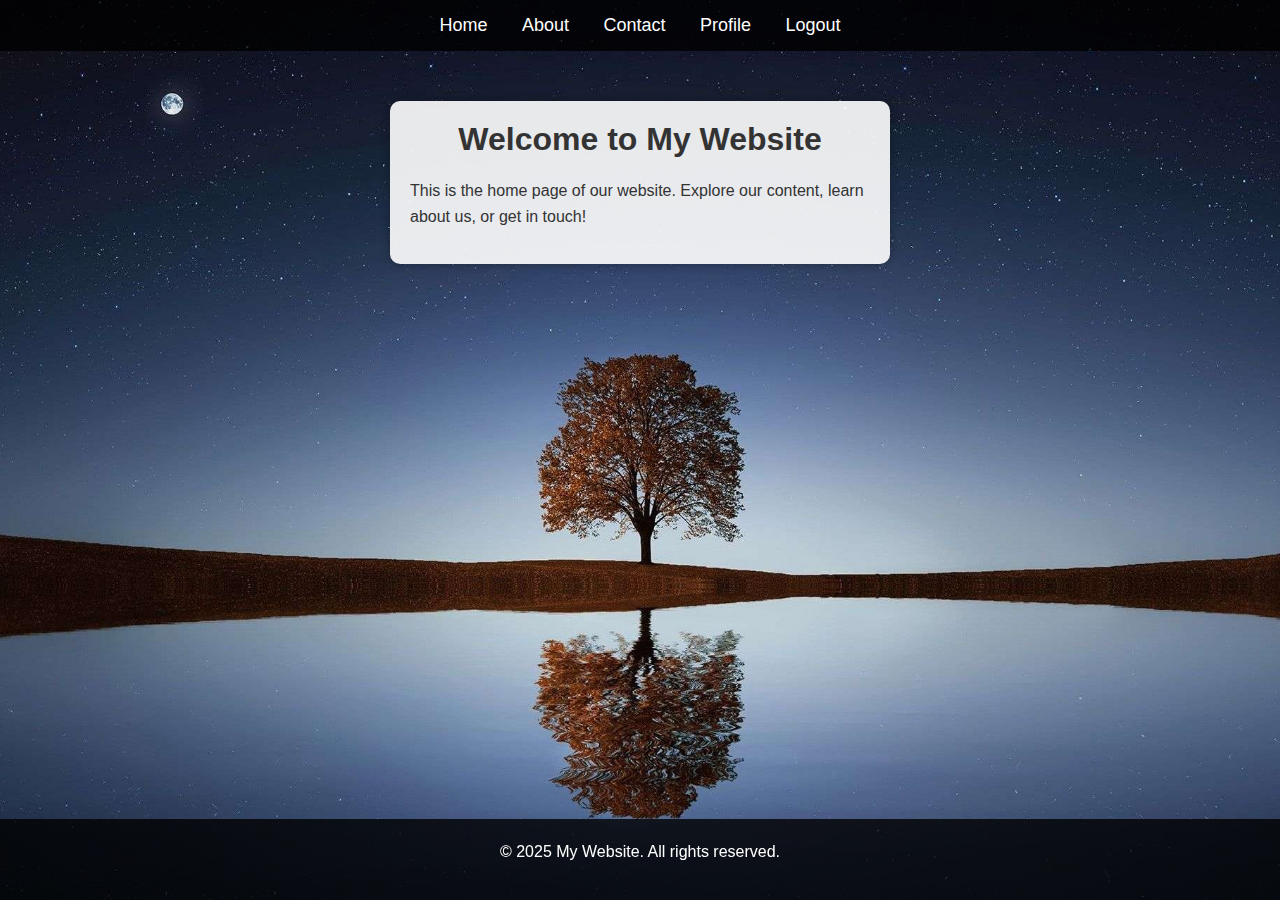
<file: HTML/index.html>
<!DOCTYPE html>
<html lang="en">
<head>
    <meta charset="UTF-8">
    <meta name="viewport" content="width=device-width, initial-scale=1.0">
    <title>Home - My Website</title>
    <link rel="stylesheet" href="/CSS/styles.css">
</head>
<body>
    <nav>
        <a href="index.html">Home</a>
        <a href="about.html">About</a>
        <a href="contact.html">Contact</a>
        <a href="profile.html">Profile</a>
        <a href="logout.html">Logout</a>
    </nav>
    <div class="container">
        <h1>Welcome to My Website</h1>
        <p>This is the home page of our website. Explore our content, learn about us, or get in touch!</p>
    </div>
    <footer>
        <p>&copy; 2025 My Website. All rights reserved.</p>
    </footer>
</body>
</html>
</file>
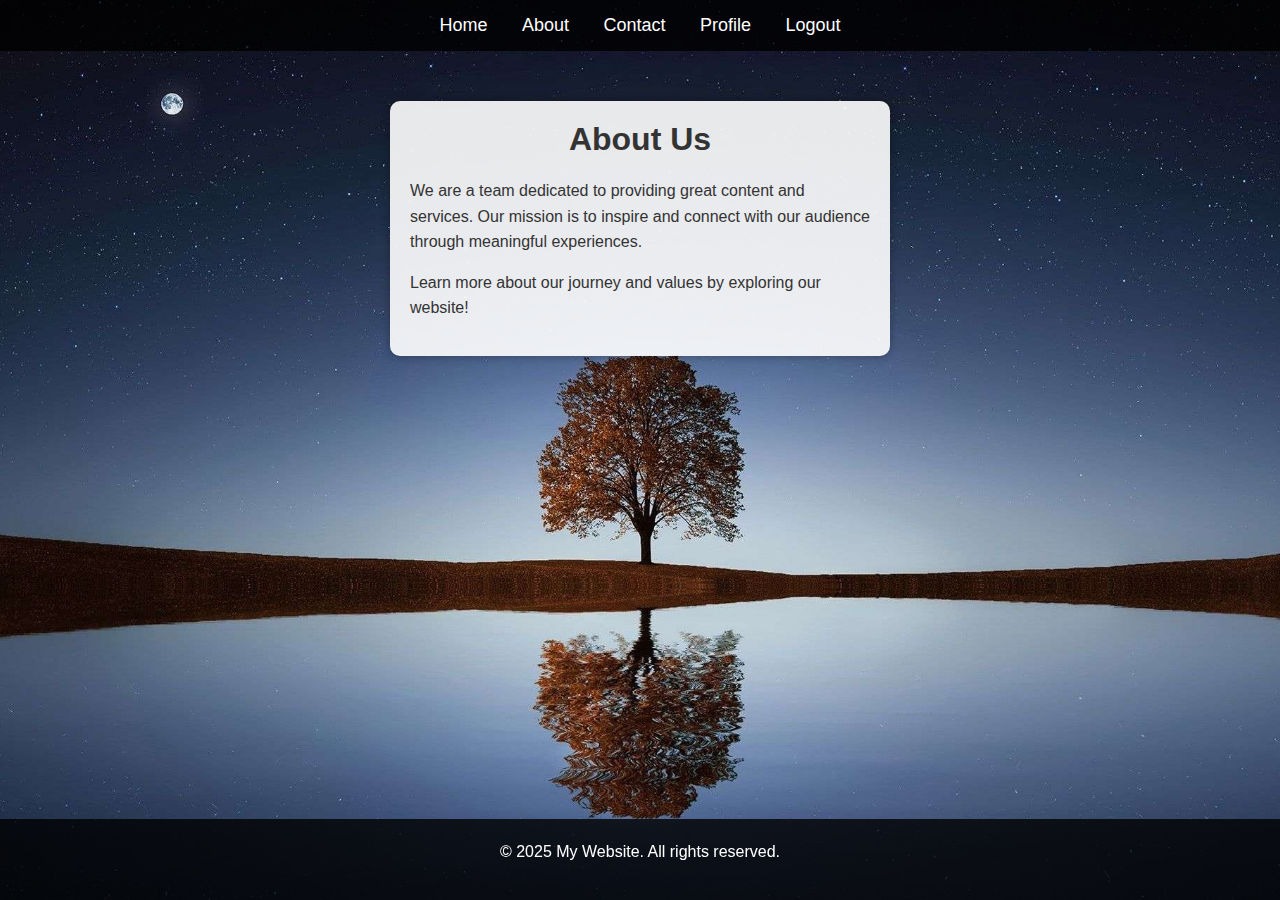
<file: HTML/about.html>
<!DOCTYPE html>
<html lang="en">
<head>
    <meta charset="UTF-8">
    <meta name="viewport" content="width=device-width, initial-scale=1.0">
    <title>About - My Website</title>
    <link rel="stylesheet" href="/CSS/styles.css">
</head>
<body>
    <nav>
        <a href="index.html">Home</a>
        <a href="about.html">About</a>
        <a href="contact.html">Contact</a>
        <a href="profile.html">Profile</a>
        <a href="logout.html">Logout</a>
    </nav>
    <div class="container">
        <h1>About Us</h1>
        <p>We are a team dedicated to providing great content and services. Our mission is to inspire and connect with our audience through meaningful experiences.</p>
        <p>Learn more about our journey and values by exploring our website!</p>
    </div>
    <footer>
        <p>&copy; 2025 My Website. All rights reserved.</p>
    </footer>
</body>
</html>
</file>
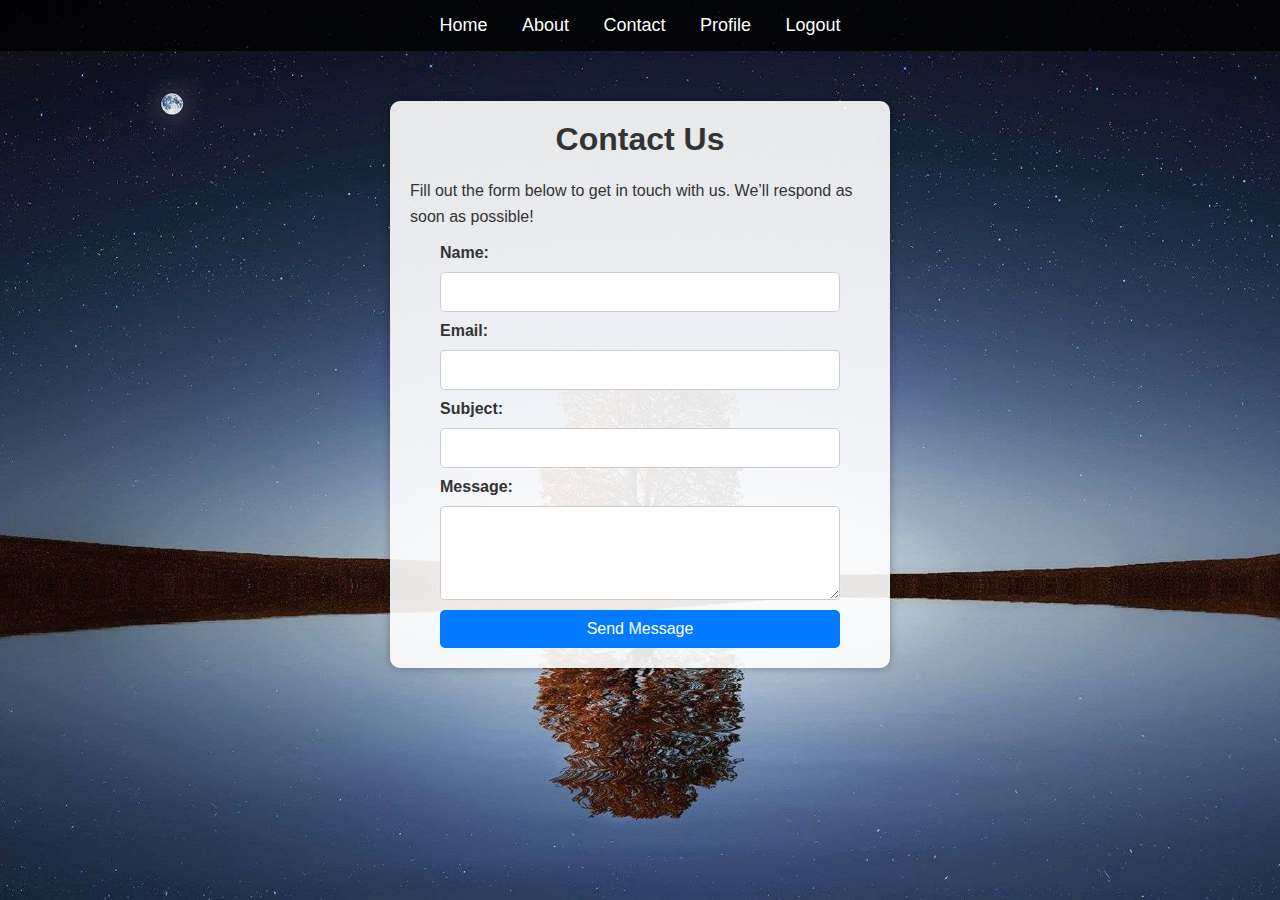
<file: HTML/contact.html>
<!DOCTYPE html>
<html lang="en">
<head>
    <meta charset="UTF-8">
    <meta name="viewport" content="width=device-width, initial-scale=1.0">
    <title>Contact - My Website</title>
    <link rel="stylesheet" href="/CSS/styles.css">
</head>
<body>
    <nav>
        <a href="index.html">Home</a>
        <a href="about.html">About</a>
        <a href="contact.html">Contact</a>
        <a href="profile.html">Profile</a>
        <a href="logout.html">Logout</a>
    </nav>
    <div class="container">
        <h1>Contact Us</h1>
        <p>Fill out the form below to get in touch with us. We’ll respond as soon as possible!</p>
        <form action="#" method="post">
            <label for="name">Name:</label>
            <input type="text" id="name" name="name" required>
            <label for="email">Email:</label>
            <input type="email" id="email" name="email" required>
            <label for="subject">Subject:</label>
            <input type="text" id="subject" name="subject" required>
            <label for="message">Message:</label>
            <textarea id="message" name="message" rows="5" required></textarea>
            <button type="submit">Send Message</button>
        </form>
    </div>
</body>
</html>
</file>
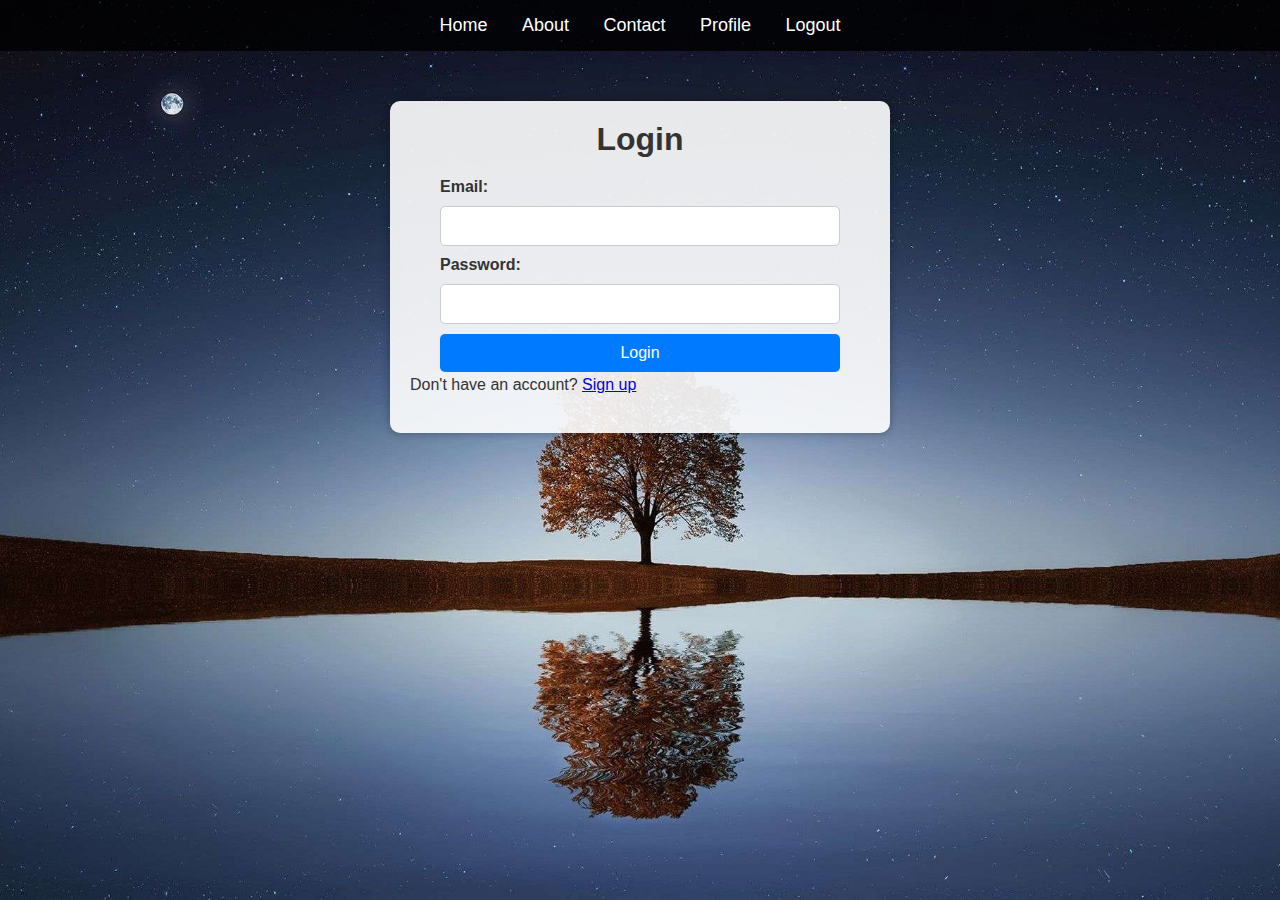
<file: HTML/login.html>
<!DOCTYPE html>
<html lang="en">
<head>
    <meta charset="UTF-8">
    <meta name="viewport" content="width=device-width, initial-scale=1.0">
    <title>Login - My Website</title>
    <link rel="stylesheet" href="/CSS/styles.css">
</head>
<body>
    <nav>
        <a href="index.html">Home</a>
        <a href="about.html">About</a>
        <a href="contact.html">Contact</a>
        <a href="profile.html">Profile</a>
        <a href="logout.html">Logout</a>
    </nav>
    <div class="container">
        <h1>Login</h1>
        <form action="#" method="post">
            <label for="email">Email:</label>
            <input type="email" id="email" name="email" required>
            <label for="password">Password:</label>
            <input type="password" id="password" name="password" required>
            <button type="submit">Login</button>
        </form>
         <p>Don't have an account? <a href="signup.html">Sign up</a></p>
    </div>
</body>
</html>
</file>
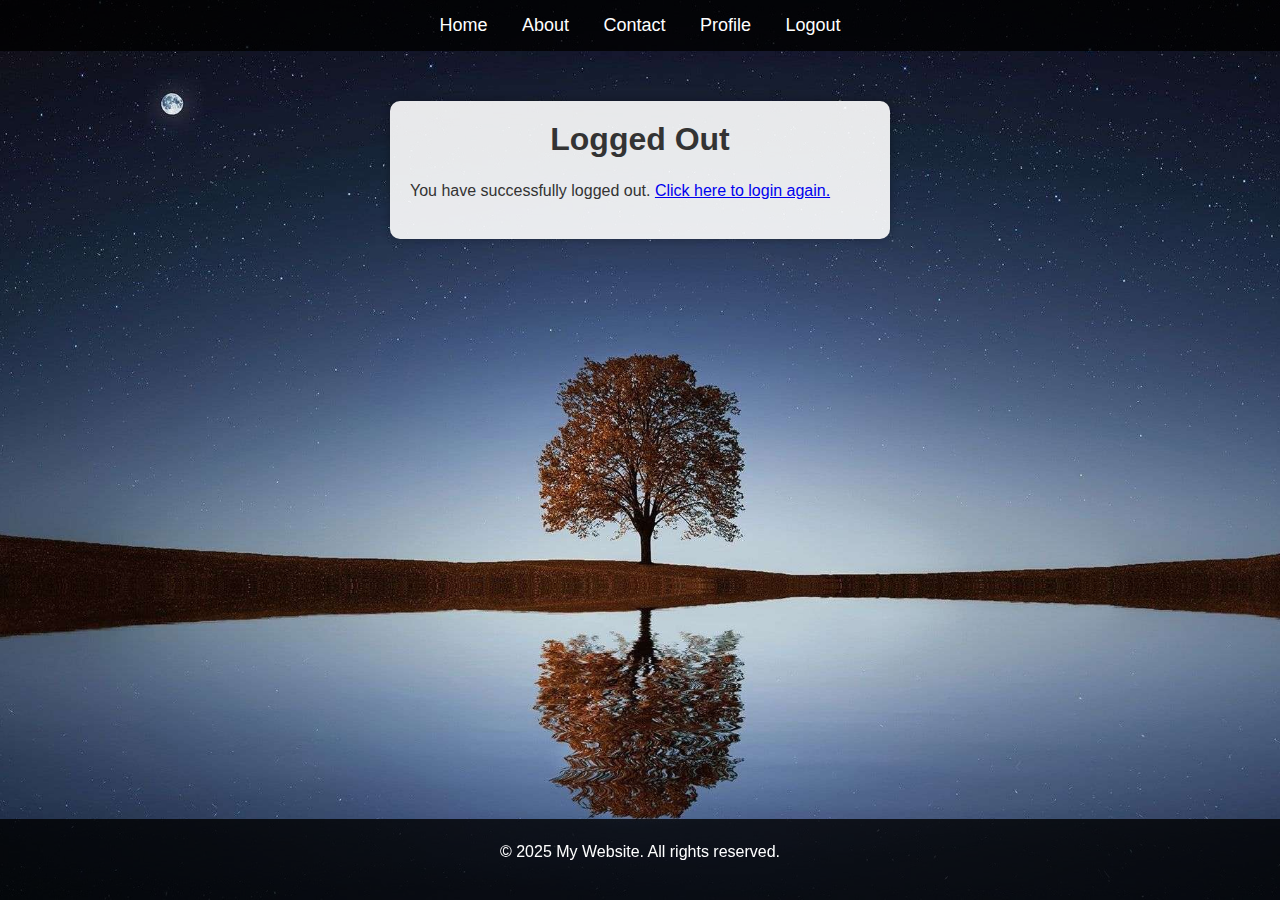
<file: HTML/logout.html>
<!DOCTYPE html>
<html lang="en">
<head>
    <meta charset="UTF-8">
    <meta name="viewport" content="width=device-width, initial-scale=1.0">
    <title>Logout - My Website</title>
    <link rel="stylesheet" href="/CSS/styles.css">
</head>
<body>
    <nav>
        <a href="index.html">Home</a>
        <a href="about.html">About</a>
        <a href="contact.html">Contact</a>
        <a href="profile.html">Profile</a>
        <a href="logout.html">Logout</a>
    </nav>
    <div class="container">
        <h1>Logged Out</h1>
        <p>You have successfully logged out. <a href="login.html">Click here to login again.</a></p>
    </div>
    <footer>
        <p>&copy; 2025 My Website. All rights reserved.</p>
    </footer>
</body>
</html>
</file>
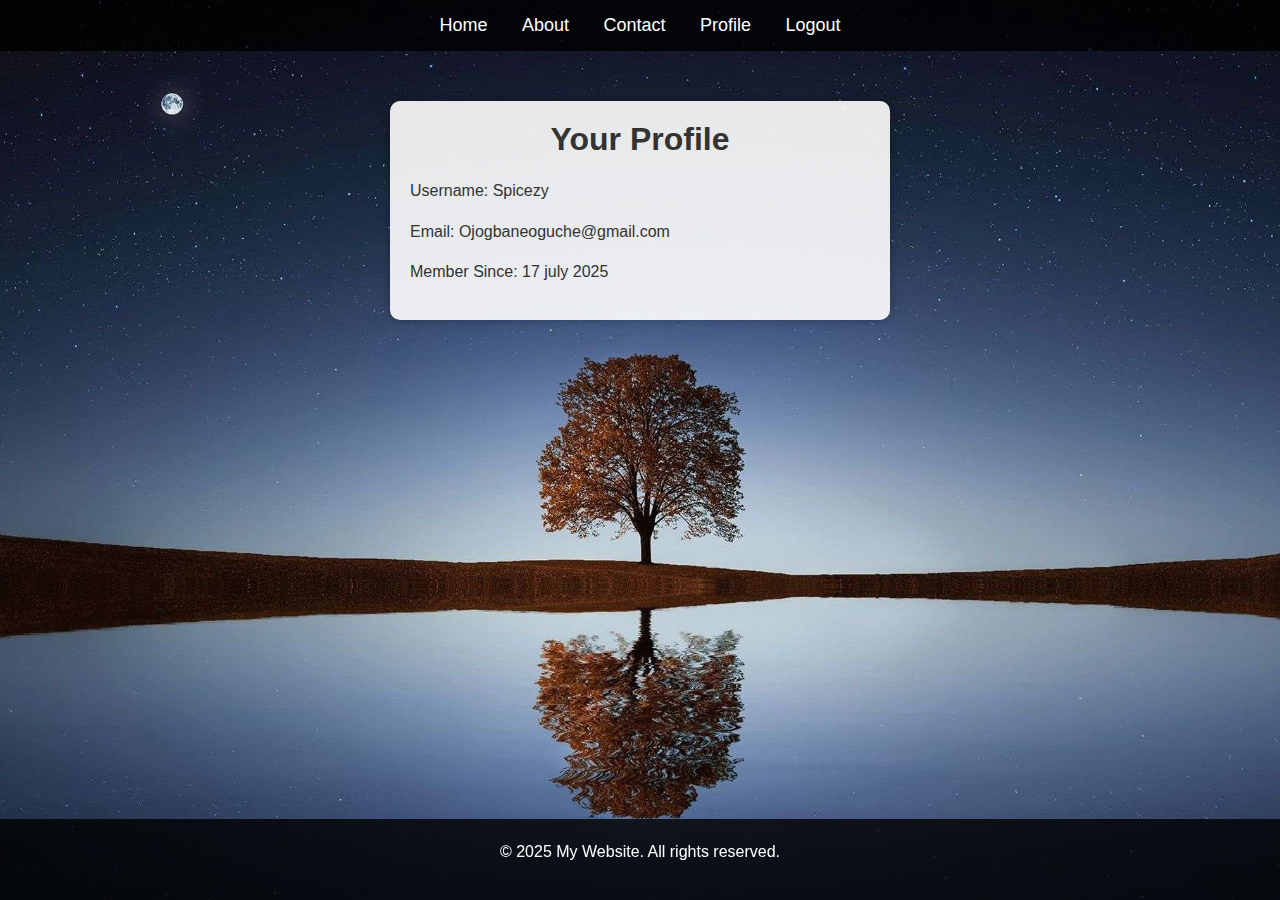
<file: HTML/profile.html>
<!DOCTYPE html>
<html lang="en">
<head>
    <meta charset="UTF-8">
    <meta name="viewport" content="width=device-width, initial-scale=1.0">
    <title>Profile - My Website</title>
    <link rel="stylesheet" href="/CSS/styles.css">
</head>
<body>
    <nav>
        <a href="index.html">Home</a>
        <a href="about.html">About</a>
        <a href="contact.html">Contact</a>
        <a href="profile.html">Profile</a>
        <a href="logout.html">Logout</a>
    </nav>
    <div class="container">
        <h1>Your Profile</h1>
        <p>Username: Spicezy</p>
        <p>Email: Ojogbaneoguche@gmail.com</p>
        <p>Member Since: 17 july 2025</p>
    </div>
    <footer>
        <p>&copy; 2025 My Website. All rights reserved.</p>
    </footer>
</body>
</html>
</file>
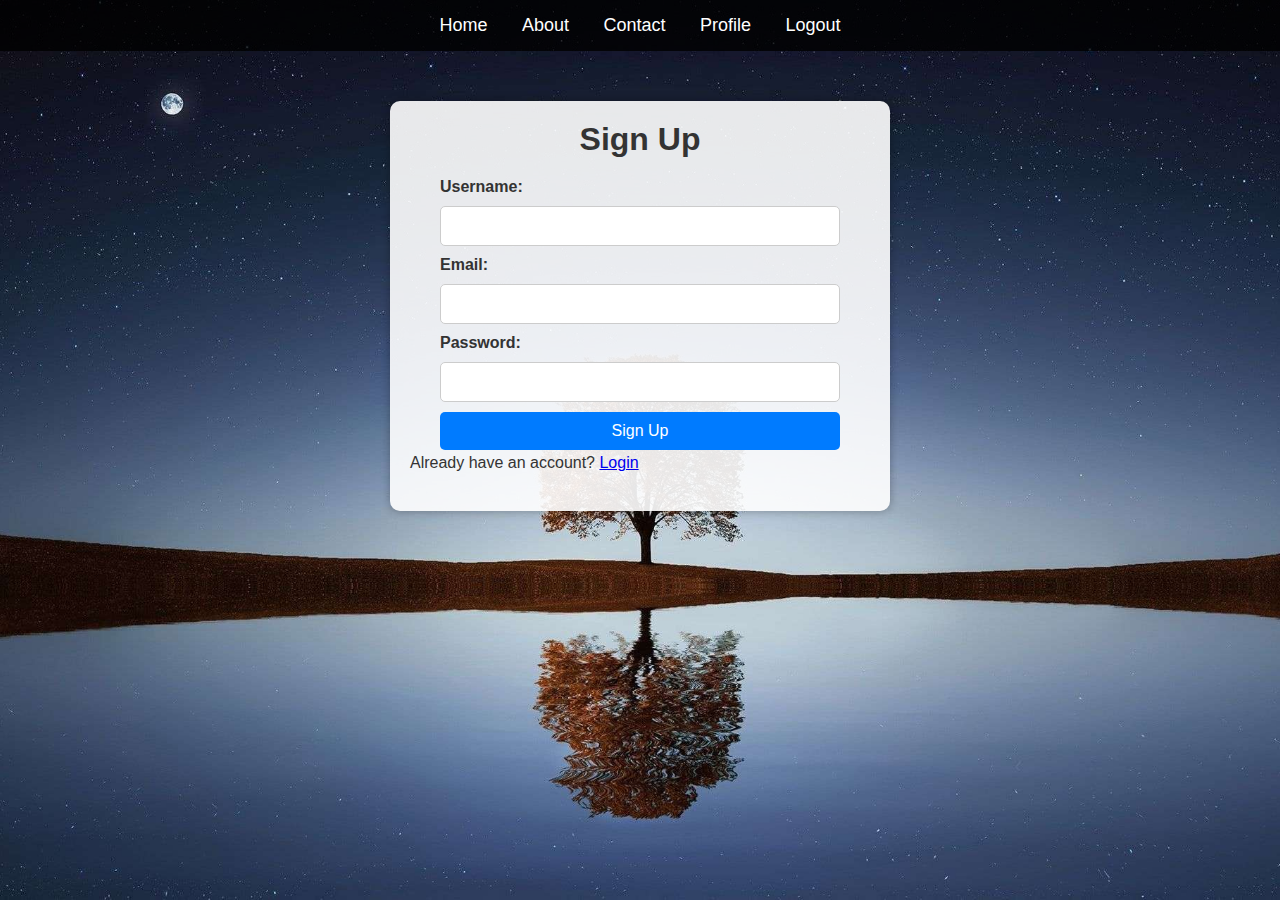
<file: HTML/signup.html>
<!DOCTYPE html>
<html lang="en">
<head>
    <meta charset="UTF-8">
    <meta name="viewport" content="width=device-width, initial-scale=1.0">
    <title>Website</title>
    <link rel="stylesheet" href="/CSS/styles.css">
</head>
<body>
    <nav>
        <a href="index.html">Home</a>
        <a href="about.html">About</a>
        <a href="contact.html">Contact</a>
        <a href="profile.html">Profile</a>
        <a href="logout.html">Logout</a>
    </nav>
    <div class="container">
        <h1>Sign Up</h1>
        <form action="#" method="post">
            <label for="username">Username:</label>
            <input type="text" id="username" name="username" required>
            <label for="email">Email:</label>
            <input type="email" id="email" name="email" required>
            <label for="password">Password:</label>
            <input type="password" id="password" name="password" required>
            <button type="submit">Sign Up</button>
        </form>
        <p>Already have an account? <a href="login.html">Login</a></p>
    </div>
</body>
</html>
</file>
<file: CSS/styles.css>
* {
    margin: 0;
    padding: 0;
    box-sizing: border-box;
}

body {
    font-family: Arial, sans-serif;
    background-image: url(/PICTURE/1.jpg);
    background-size: cover;
    background-position: center;
    background-attachment: fixed;
    color: #333;
    min-height: 100vh;
}

nav {
    background-color: rgba(0, 0, 0, 0.8);
    padding: 15px;
    text-align: center;
}

nav a {
    color: white;
    text-decoration: none;
    margin: 0 15px;
    font-size: 18px;
}

nav a:hover {
    color: #ddd;
}

.container {
    max-width:500px;
    margin: 50px auto;
    padding: 20px;
    background-color: rgba(255, 255, 255, 0.9);
    border-radius: 10px;
    box-shadow: 0 0 10px rgba(0, 0, 0, 0.3);
}

h1, h2 {
    text-align: center;
    margin-bottom: 20px;
}

form {
    display: flex;
    flex-direction: column;
    gap: 10px;
    max-width: 400px;
    margin: 0 auto;
}

label {
    font-weight: bold;
}

input[type="text"],
input[type="email"],
input[type="password"] {
    padding: 10px;
    border: 1px solid #ccc;
    border-radius: 5px;
    font-size: 16px;
}

button {
    padding: 10px;
    background-color: #007BFF;
    color: white;
    border: none;
    border-radius: 5px;
    cursor: pointer;
    font-size: 16px;
}

button:hover {
    background-color: #0056b3;
}

p {
    line-height: 1.6;
    margin-bottom: 15px;
}

ul {
    list-style: none;
    padding: 0;
}

ul li {
    margin-bottom: 10px;
}

footer {
    text-align: center;
    padding: 20px;
    background-color: rgba(0, 0, 0, 0.8);
    color: white;
    position: fixed;
    bottom: 0;
    width: 100%;
}

textarea {
    padding: 6px;
    border: 1px solid #ccc;
    border-radius: 4px;
    font-size: 14px;
    resize: vertical;
}
</file>
